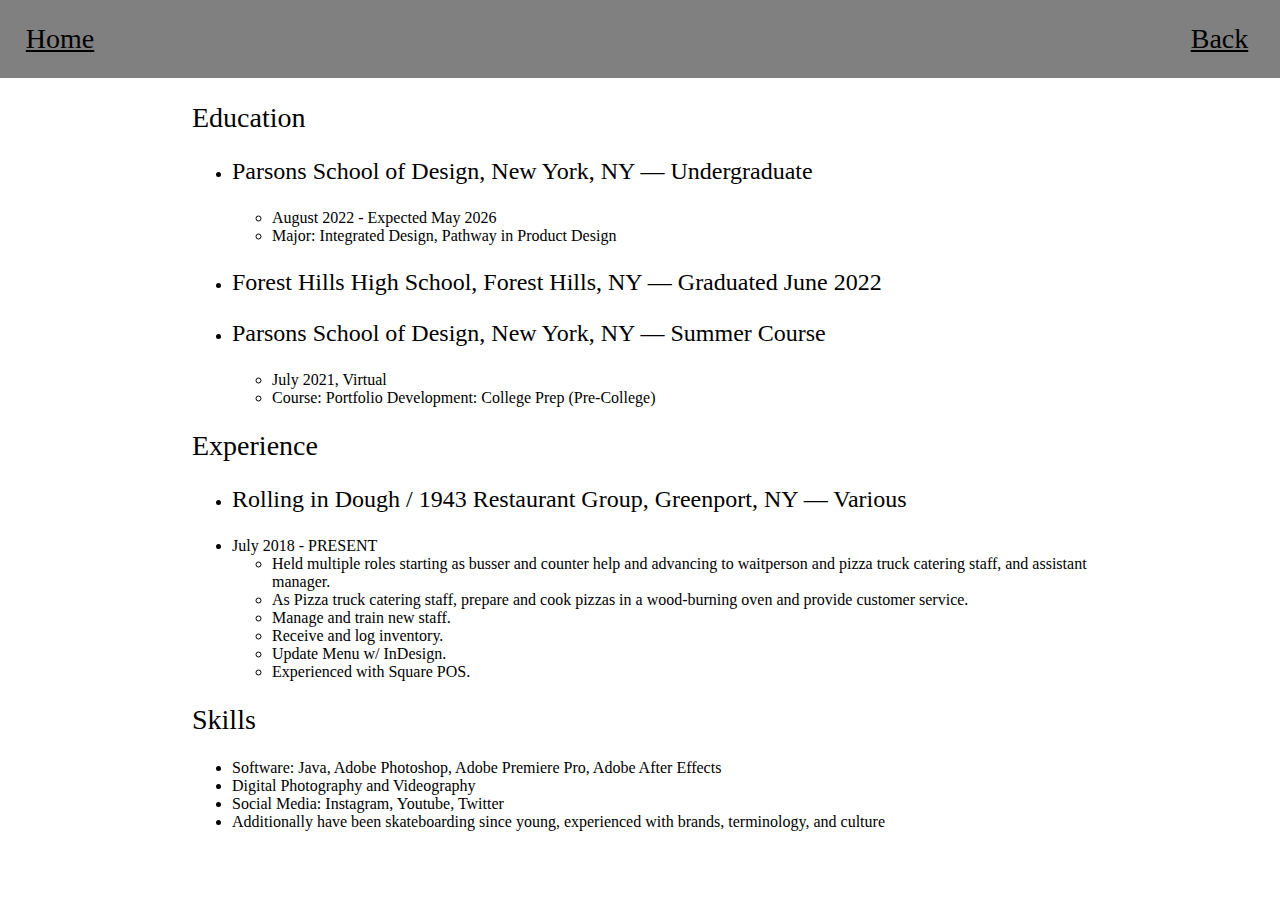
<file: cv.html>
<html lang="en">
<head>
  <meta charset="UTF-8" />
  <title>JKMRY - Recent</title>
  <meta name="viewport" content="width=device-width,initial-scale=1" />
  <link rel="stylesheet" href="style.css">
</head>
<body>
    <div class="nav-bar-wrapper">
        <div class="home"><a href="index.html" style="text-decoration-color: black;"><h2 style="color:black;">Home</h2></a></div>
        <div class="next"><a href="recent.html" style="text-decoration-color: black;"><h2 style="color:black;">Back</h2></a></div>
    </div>
    <div class="main">
      <div class="main-txt">
        <h2>Education</h2>
        <ul>
            <li><h3>Parsons School of Design, New York, NY — Undergraduate</h3></li>
            <ul>
                <li>August 2022 - Expected May 2026</li>
                <li>Major: Integrated Design, Pathway in Product Design</li>
            </ul>
            <li><h3>Forest Hills High School, Forest Hills, NY — Graduated June 2022</h3></li>
            <li><h3>Parsons School of Design, New York, NY — Summer Course</h3></li>
            <ul>
                <li>July 2021, Virtual</li>
                <li>Course: Portfolio Development: College Prep (Pre-College)</li>
            </ul>
        </ul>
        <h2>Experience</h2>
        <ul>
            <li><h3>Rolling in Dough / 1943 Restaurant Group, Greenport, NY — Various</h3></li>
            <li>July 2018 - PRESENT</li>
            <ul>
                <li>Held multiple roles starting as busser and counter help and advancing to waitperson and pizza truck catering staff, and assistant manager.</li>
                <li>As Pizza truck catering staff, prepare and cook pizzas in a wood-burning oven and provide customer service.</li>
                <li>Manage and train new staff.</li>
                <li>Receive and log inventory.</li>
                <li>Update Menu w/ InDesign.</li>
                <li>Experienced with Square POS.</li>
            </ul>
        </ul>
        <h2>Skills</h2>
        <ul>
            <li>Software: Java, Adobe Photoshop, Adobe Premiere Pro, Adobe After Effects</li>
            <li>Digital Photography and Videography</li>
            <li>Social Media: Instagram, Youtube, Twitter</li>
            <li>Additionally have been skateboarding since young, experienced with brands, terminology, and culture</li>
        </ul>
      </div>
    </div>
</body>
</html>
</file>
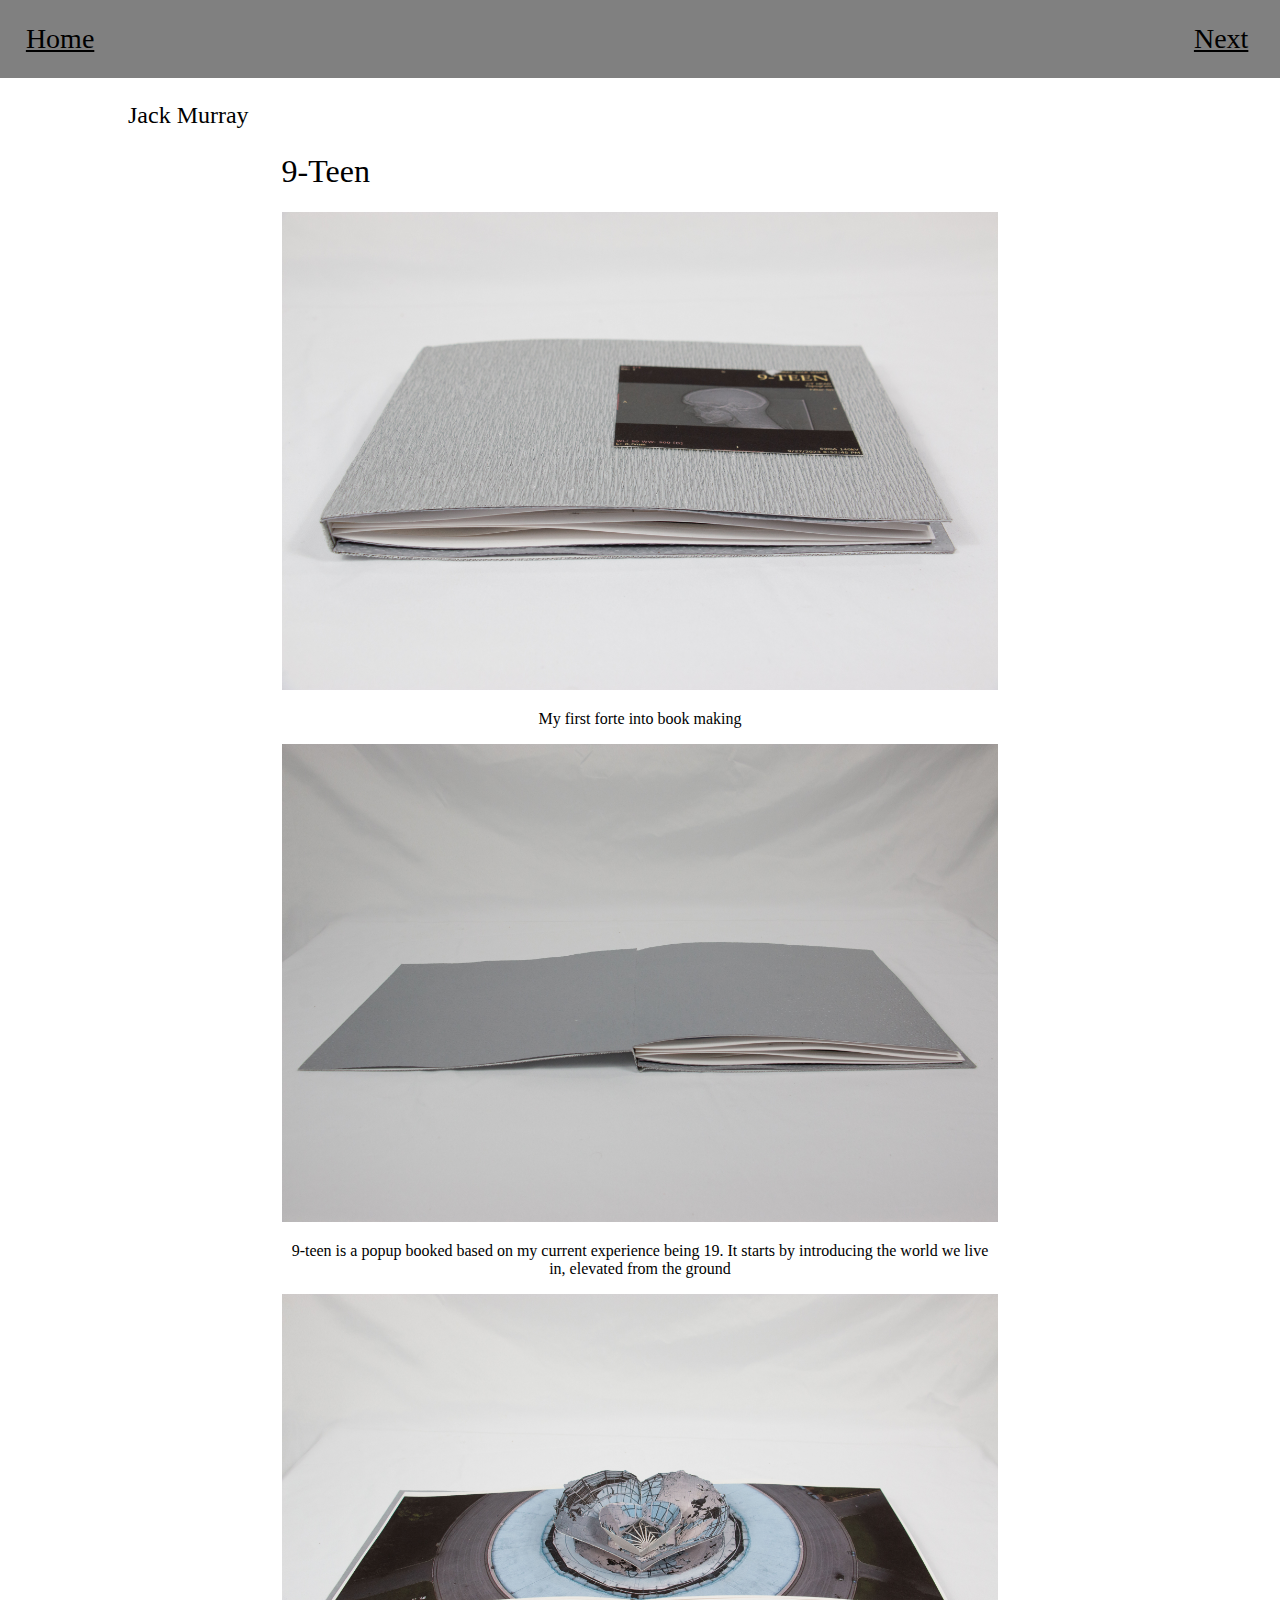
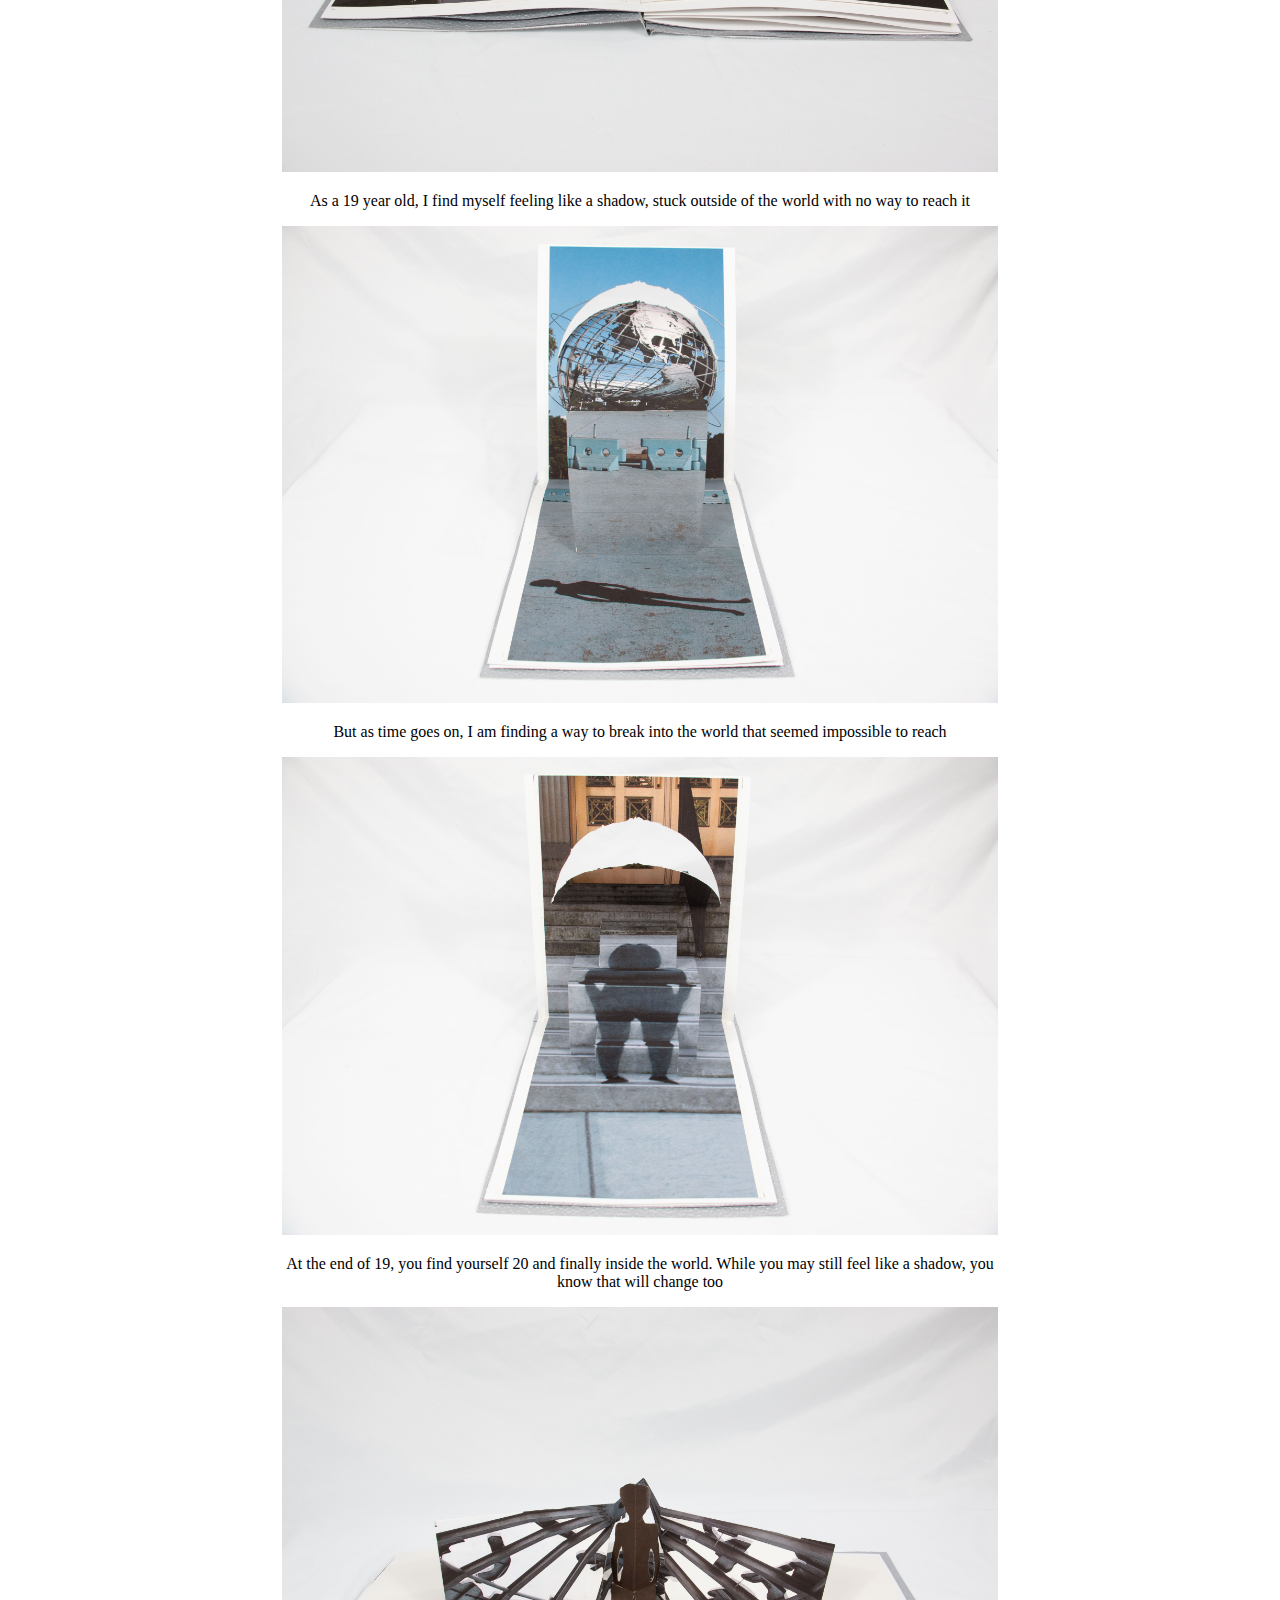
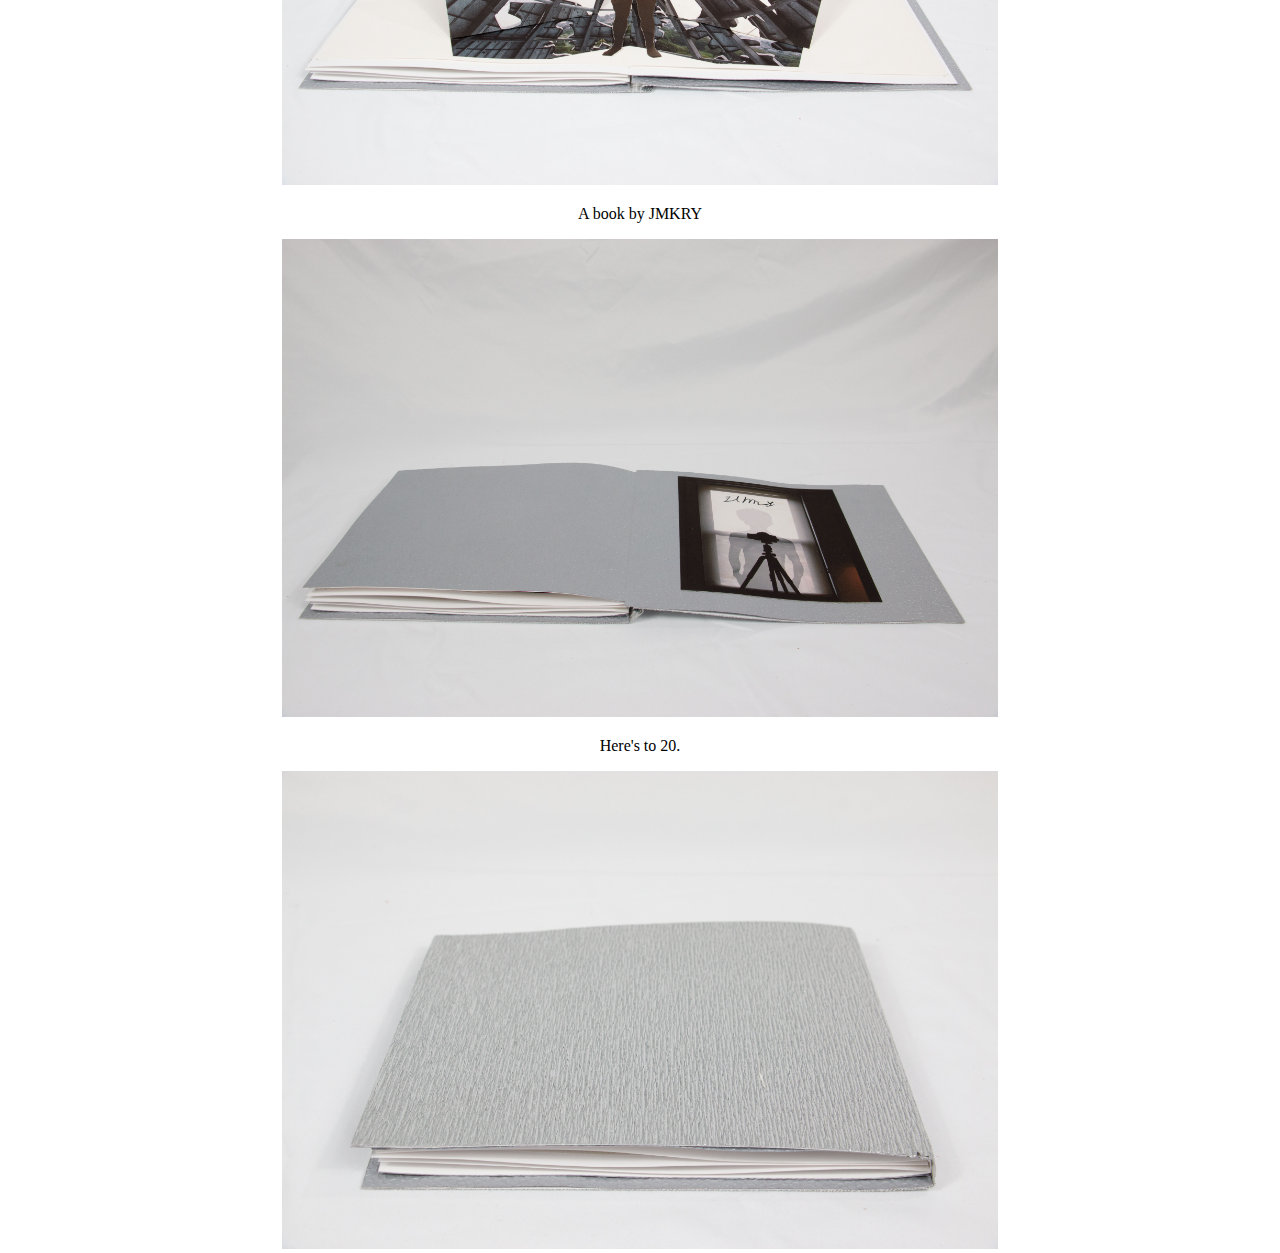
<file: recent.html>
<!DOCTYPE html>
<html lang="en">
<head>
  <meta charset="UTF-8" />
  <title>JKMRY - Recent</title>
  <meta name="viewport" content="width=device-width,initial-scale=1" />
  <link rel="stylesheet" href="style.css">
</head>
<body id="recent-body">
    <div class="nav-bar-wrapper">
        <div class="home"><a href="index.html" style="text-decoration-color: black;"><h2 style="color:black;">Home</h2></a></div>
        <div class="next"><a href="cv.html" style="text-decoration-color: black;"><h2 style="color:black;">Next</h2></a></div>
    </div>
    <div id="recent-main">
      <h3>Jack Murray</h3>
      <div class="main-txt">
        <h1>9-Teen</h1>
        <div class="image-r"><a href="recent-gallery.html"><img src="IMG_9282.jpg" alt="Cover of Popup Book"></img></a></div>
        <p>My first forte into book making</p>
        <div class="image-r"><a href="recent-gallery.html"><img src="IMG_9283.jpg" alt="Inner Cover of Popup Book"></img></a></div>
        <p>9-teen is a popup booked based on my current experience being 19. It starts by introducing the world we live in, elevated from the ground</p>
        <div class="image-r"><a href="recent-gallery.html"><img src="IMG_9284.jpg" alt="First Spread of Popup Book"></img></a></div>
        <p>As a 19 year old, I find myself feeling like a shadow, stuck outside of the world with no way to reach it</p>
        <div class="image-r"><a href="recent-gallery.html"><img src="IMG_9285.jpg" alt="Second Spread of Popup Book"></img></a></div>
        <p>But as time goes on, I am finding a way to break into the world that seemed impossible to reach</p>
        <div class="image-r"><a href="recent-gallery.html"><img src="IMG_9286.jpg" alt="Third Spread of Popup Book"></img></a></div>
        <p>At the end of 19, you find yourself 20 and finally inside the world. While you may still feel like a shadow, you know that will change too</p>
        <div class="image-r"><a href="recent-gallery.html"><img src="IMG_9290.jpg" alt="Fourth Spread of Popup Book"></img></a></div>
        <p>A book by JMKRY</p>
        <div class="image-r"><a href="recent-gallery.html"><img src="IMG_9293.jpg" alt="Back Inner Cover of Popup Book"></img></a></div>
        <p>Here's to 20.</p>
        <div class="image-r"><a href="recent-gallery.html"><img src="IMG_9294.jpg" alt="Back Cover of Popup Book"></img></a></div>
      </div>
    </div>
</body>
</html>
</file>
<file: style.css>
@font-face
{
	font-family: Archer;
	src: url(Archer) format('otf');
	font-weight: 200;
}
body{
    max-width: 100%;
    max-height: 100%;
    margin: 0%;
    position: relative;
    /*margin-right:20%;
    margin-left:20%;*/
}
p{
    text-align: center;
    font: 100% ArcherBookPro;
}
h1{
    font: 200% ArcherBoldPro;
}
h2{
    font: 175% ArcherSemiBoldPro;
}
h3{
    font: 150% ArcherMediumPro;
}
.nav-bar-wrapper{
    margin: 0;
    background-color:grey;
    display: grid;
    width: 100%;
    grid-template-rows: 1;
	font: 100% Archer, ArcherBoldPro;
}
.home{
    padding-left: 4%;
    width: 10%;
    grid-row: 1;
    text-align: left;
}

.next{
    padding-left: 85%;
    width: 10%;
    grid-row: 1;
    text-align: right;
}
.p{
    text-align: center;
}
.main{
    width: 100%;
}
.top{
    display: grid;
    width: 100%;
    grid-template-rows: 1;
    row-gap: 10px;
    grid-template-columns: 1fr 1fr 1fr;
}
.name-tag{
    padding-left: 5%;
    text-align: left;
    grid-row: 1;
    grid-column: 1;
}
.bio-section{
    padding-top: 7%;
    padding-right: 1%;
    text-align: right;
    grid-row: 1;
    grid-column: 3;
}
.bottom{
    display: grid;
    width: 100%;
    grid-row: 1;
    row-gap: 10px;
}
.recent, .highlight{
    grid-row: 1;
    width: 100%;
    height: 100%;
    text-align: center;
}
.image-i{
    width: 100%;
    height: 100%;
}
.image-i img {
    /* width:100% for anytime you want a child element to fill the whole parent div */
    height: 100%;
    width: 100%;
    object-fit: cover;
}
/*index css*/




#hl-main{
    margin-left: 20%;
    margin-right: 20%;
}
.image-hl{
    width: 100%;
    height: 100%;
}
.image-hl img {
    /* width:100% for anytime you want a child element to fill the whole parent div */
    height: 100%;
    width: 100%;
    object-fit: cover;
}
/*highlight css*/




#recent-main{
    margin-left: 10%;
    margin-right: 10%;
}
.image-r{
    width: 100%;
    height: 100%;
}
.image-r img {
    /* width:100% for anytime you want a child element to fill the whole parent div */
    height: 100%;
    width: 100%;
    object-fit: cover;
}
/*recent css*/


#recent-g{
    background-color:black;
}
.main-txt{
    margin-left: 15%;
    margin-right: 15%;
}
.image-rg{
    width: 100%;
    height: 100%;
}
.image-rg img {
    /* width:100% for anytime you want a child element to fill the whole parent div */
    height: 100%;
    width: 100%;
    object-fit: cover;
}
#hl-g{
    margin-right:20%;
    margin-left: 20%;
}

@media (max-width: 1284px){
    body{
        margin: 0;
    }
    .next{
        padding-right: 75%;
    }
}
</file>
